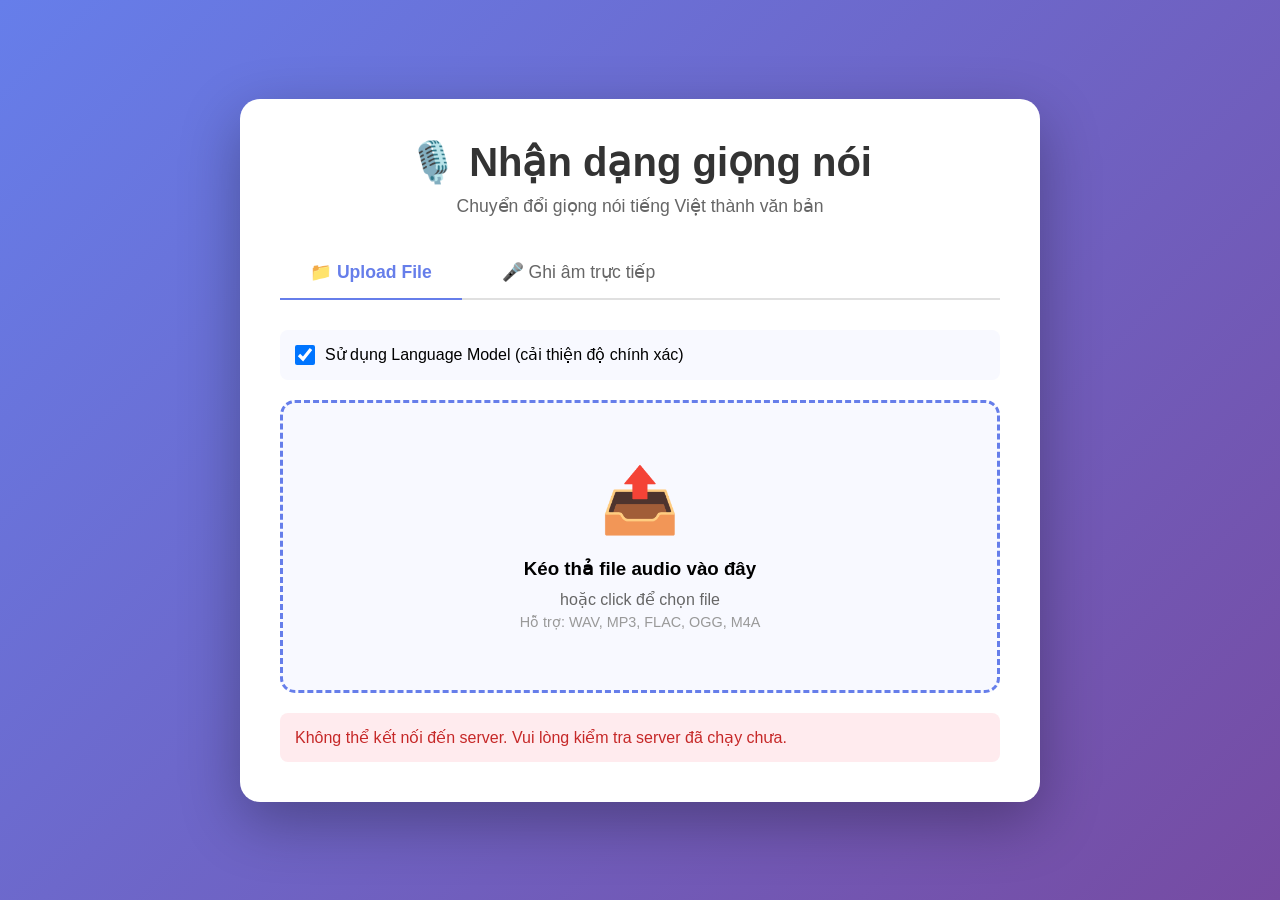
<file: static/index.html>
<!DOCTYPE html>
<html lang="vi">
<head>
    <meta charset="UTF-8">
    <meta name="viewport" content="width=device-width, initial-scale=1.0">
    <title>Vietnamese Speech Recognition</title>
    <style>
        * {
            margin: 0;
            padding: 0;
            box-sizing: border-box;
        }

        body {
            font-family: 'Segoe UI', Tahoma, Geneva, Verdana, sans-serif;
            background: linear-gradient(135deg, #667eea 0%, #764ba2 100%);
            min-height: 100vh;
            display: flex;
            justify-content: center;
            align-items: center;
            padding: 20px;
        }

        .container {
            background: white;
            border-radius: 20px;
            box-shadow: 0 20px 60px rgba(0, 0, 0, 0.3);
            max-width: 800px;
            width: 100%;
            padding: 40px;
        }

        h1 {
            color: #333;
            text-align: center;
            margin-bottom: 10px;
            font-size: 2.5em;
        }

        .subtitle {
            text-align: center;
            color: #666;
            margin-bottom: 30px;
            font-size: 1.1em;
        }

        .tabs {
            display: flex;
            gap: 10px;
            margin-bottom: 30px;
            border-bottom: 2px solid #e0e0e0;
        }

        .tab {
            padding: 15px 30px;
            background: none;
            border: none;
            cursor: pointer;
            font-size: 1.1em;
            color: #666;
            transition: all 0.3s;
            position: relative;
        }

        .tab.active {
            color: #667eea;
            font-weight: bold;
        }

        .tab.active::after {
            content: '';
            position: absolute;
            bottom: -2px;
            left: 0;
            right: 0;
            height: 2px;
            background: #667eea;
        }

        .tab-content {
            display: none;
        }

        .tab-content.active {
            display: block;
        }

        .upload-area {
            border: 3px dashed #667eea;
            border-radius: 15px;
            padding: 60px 20px;
            text-align: center;
            cursor: pointer;
            transition: all 0.3s;
            background: #f8f9ff;
        }

        .upload-area:hover {
            background: #f0f2ff;
            border-color: #764ba2;
        }

        .upload-area.dragover {
            background: #e8ebff;
            border-color: #764ba2;
        }

        .upload-icon {
            font-size: 4em;
            color: #667eea;
            margin-bottom: 20px;
        }

        .record-button {
            width: 150px;
            height: 150px;
            border-radius: 50%;
            background: linear-gradient(135deg, #667eea 0%, #764ba2 100%);
            border: none;
            color: white;
            font-size: 1.2em;
            cursor: pointer;
            margin: 30px auto;
            display: block;
            transition: all 0.3s;
            box-shadow: 0 5px 15px rgba(102, 126, 234, 0.4);
        }

        .record-button:hover {
            transform: scale(1.05);
            box-shadow: 0 8px 25px rgba(102, 126, 234, 0.6);
        }

        .record-button.recording {
            background: linear-gradient(135deg, #f093fb 0%, #f5576c 100%);
            animation: pulse 1.5s infinite;
        }

        @keyframes pulse {
            0%, 100% { transform: scale(1); }
            50% { transform: scale(1.1); }
        }

        .result-container {
            margin-top: 30px;
            padding: 20px;
            background: #f8f9ff;
            border-radius: 10px;
            display: none;
        }

        .result-container.show {
            display: block;
        }

        .result-text {
            font-size: 1.3em;
            color: #333;
            line-height: 1.6;
            padding: 20px;
            background: white;
            border-radius: 8px;
            border-left: 4px solid #667eea;
            margin-bottom: 15px;
        }

        .result-info {
            display: flex;
            gap: 20px;
            font-size: 0.9em;
            color: #666;
            flex-wrap: wrap;
        }

        .info-item {
            display: flex;
            align-items: center;
            gap: 5px;
        }

        .loading {
            text-align: center;
            padding: 40px;
            display: none;
        }

        .loading.show {
            display: block;
        }

        .spinner {
            border: 4px solid #f3f3f3;
            border-top: 4px solid #667eea;
            border-radius: 50%;
            width: 50px;
            height: 50px;
            animation: spin 1s linear infinite;
            margin: 0 auto 20px;
        }

        @keyframes spin {
            0% { transform: rotate(0deg); }
            100% { transform: rotate(360deg); }
        }

        .error-message {
            background: #ffebee;
            color: #c62828;
            padding: 15px;
            border-radius: 8px;
            margin-top: 20px;
            display: none;
        }

        .error-message.show {
            display: block;
        }

        .options {
            margin: 20px 0;
            padding: 15px;
            background: #f8f9ff;
            border-radius: 8px;
        }

        .checkbox-label {
            display: flex;
            align-items: center;
            gap: 10px;
            cursor: pointer;
            font-size: 1em;
        }

        input[type="checkbox"] {
            width: 20px;
            height: 20px;
            cursor: pointer;
        }

        .status-indicator {
            display: inline-block;
            width: 10px;
            height: 10px;
            border-radius: 50%;
            margin-right: 5px;
        }

        .status-indicator.online {
            background: #4caf50;
        }

        .status-indicator.offline {
            background: #f44336;
        }
    </style>
</head>
<body>
    <div class="container">
        <h1>🎙️ Nhận dạng giọng nói</h1>
        <p class="subtitle">Chuyển đổi giọng nói tiếng Việt thành văn bản</p>

        <div class="tabs">
            <button class="tab active" onclick="switchTab('upload')">📁 Upload File</button>
            <button class="tab" onclick="switchTab('record')">🎤 Ghi âm trực tiếp</button>
        </div>

        <div class="options">
            <label class="checkbox-label">
                <input type="checkbox" id="useLM" checked>
                <span>Sử dụng Language Model (cải thiện độ chính xác)</span>
            </label>
        </div>

        <!-- Upload Tab -->
        <div id="upload-tab" class="tab-content active">
            <div class="upload-area" id="uploadArea">
                <div class="upload-icon">📤</div>
                <h3>Kéo thả file audio vào đây</h3>
                <p style="margin-top: 10px; color: #666;">hoặc click để chọn file</p>
                <p style="margin-top: 5px; font-size: 0.9em; color: #999;">
                    Hỗ trợ: WAV, MP3, FLAC, OGG, M4A
                </p>
                <input type="file" id="fileInput" accept="audio/*" style="display: none;">
            </div>
        </div>

        <!-- Record Tab -->
        <div id="record-tab" class="tab-content">
            <button class="record-button" id="recordButton">
                <span id="recordIcon">🎤</span><br>
                <span id="recordText">Bắt đầu ghi âm</span>
            </button>
            <p style="text-align: center; color: #666;">Click để bắt đầu/dừng ghi âm</p>
        </div>

        <!-- Loading -->
        <div class="loading" id="loading">
            <div class="spinner"></div>
            <p>Đang xử lý âm thanh...</p>
        </div>

        <!-- Error Message -->
        <div class="error-message" id="errorMessage"></div>

        <!-- Results -->
        <div class="result-container" id="results">
            <h3 style="margin-bottom: 15px; color: #667eea;">📝 Kết quả:</h3>
            <div class="result-text" id="resultText"></div>
            <div class="result-info">
                <div class="info-item">
                    <span>⏱️ Thời gian xử lý:</span>
                    <span id="processingTime">-</span>
                </div>
                <div class="info-item">
                    <span>🎵 Độ dài audio:</span>
                    <span id="audioDuration">-</span>
                </div>
                <div class="info-item">
                    <span>🧠 Language Model:</span>
                    <span id="lmStatus">-</span>
                </div>
            </div>
        </div>
    </div>

    <script>
        let mediaRecorder;
        let audioChunks = [];
        let isRecording = false;

        // API base URL
        const API_URL = 'http://localhost:8000';

        // Tab switching
        function switchTab(tab) {
            document.querySelectorAll('.tab').forEach(t => t.classList.remove('active'));
            document.querySelectorAll('.tab-content').forEach(c => c.classList.remove('active'));
            
            event.target.classList.add('active');
            document.getElementById(`${tab}-tab`).classList.add('active');
        }

        // Upload Area
        const uploadArea = document.getElementById('uploadArea');
        const fileInput = document.getElementById('fileInput');

        uploadArea.addEventListener('click', () => fileInput.click());

        uploadArea.addEventListener('dragover', (e) => {
            e.preventDefault();
            uploadArea.classList.add('dragover');
        });

        uploadArea.addEventListener('dragleave', () => {
            uploadArea.classList.remove('dragover');
        });

        uploadArea.addEventListener('drop', (e) => {
            e.preventDefault();
            uploadArea.classList.remove('dragover');
            const file = e.dataTransfer.files[0];
            if (file) handleFile(file);
        });

        fileInput.addEventListener('change', (e) => {
            const file = e.target.files[0];
            if (file) handleFile(file);
        });

        // Recording
        const recordButton = document.getElementById('recordButton');
        const recordIcon = document.getElementById('recordIcon');
        const recordText = document.getElementById('recordText');

        recordButton.addEventListener('click', toggleRecording);

        async function toggleRecording() {
            if (!isRecording) {
                try {
                    const stream = await navigator.mediaDevices.getUserMedia({ audio: true });
                    mediaRecorder = new MediaRecorder(stream);
                    
                    mediaRecorder.ondataavailable = (e) => {
                        audioChunks.push(e.data);
                    };
                    
                    mediaRecorder.onstop = async () => {
                        const audioBlob = new Blob(audioChunks, { type: 'audio/wav' });
                        audioChunks = [];
                        await transcribeAudio(audioBlob, 'recording.wav');
                        
                        // Stop all tracks
                        stream.getTracks().forEach(track => track.stop());
                    };
                    
                    mediaRecorder.start();
                    isRecording = true;
                    recordButton.classList.add('recording');
                    recordIcon.textContent = '⏹️';
                    recordText.textContent = 'Dừng ghi âm';
                    
                } catch (err) {
                    showError('Không thể truy cập microphone: ' + err.message);
                }
            } else {
                mediaRecorder.stop();
                isRecording = false;
                recordButton.classList.remove('recording');
                recordIcon.textContent = '🎤';
                recordText.textContent = 'Bắt đầu ghi âm';
            }
        }

        // Handle file upload
        async function handleFile(file) {
            if (!file.type.startsWith('audio/')) {
                showError('Vui lòng chọn file audio hợp lệ');
                return;
            }
            await transcribeAudio(file, file.name);
        }

        // Transcribe audio
        async function transcribeAudio(audioData, filename) {
            hideError();
            hideResults();
            showLoading();

            const formData = new FormData();
            formData.append('file', audioData, filename);
            
            const useLM = document.getElementById('useLM').checked;

            try {
                const response = await fetch(`${API_URL}/transcribe?use_lm=${useLM}`, {
                    method: 'POST',
                    body: formData
                });

                if (!response.ok) {
                    throw new Error(`Server error: ${response.status}`);
                }

                const result = await response.json();
                displayResults(result);
                
            } catch (error) {
                showError('Lỗi khi xử lý audio: ' + error.message);
            } finally {
                hideLoading();
            }
        }

        // Display results
        function displayResults(result) {
            document.getElementById('resultText').textContent = result.text || 'Không nhận dạng được văn bản';
            document.getElementById('processingTime').textContent = result.processing_time.toFixed(2) + 's';
            document.getElementById('audioDuration').textContent = result.audio_duration 
                ? result.audio_duration.toFixed(2) + 's' 
                : '-';
            document.getElementById('lmStatus').textContent = result.language_model_used ? '✅ Có' : '❌ Không';
            
            showResults();
        }

        // UI helpers
        function showLoading() {
            document.getElementById('loading').classList.add('show');
        }

        function hideLoading() {
            document.getElementById('loading').classList.remove('show');
        }

        function showResults() {
            document.getElementById('results').classList.add('show');
        }

        function hideResults() {
            document.getElementById('results').classList.remove('show');
        }

        function showError(message) {
            const errorEl = document.getElementById('errorMessage');
            errorEl.textContent = message;
            errorEl.classList.add('show');
        }

        function hideError() {
            document.getElementById('errorMessage').classList.remove('show');
        }

        // Check API health on load
        async function checkAPI() {
            try {
                const response = await fetch(`${API_URL}/health`);
                const data = await response.json();
                console.log('API Status:', data);
            } catch (error) {
                showError('Không thể kết nối đến server. Vui lòng kiểm tra server đã chạy chưa.');
            }
        }

        // Initialize
        checkAPI();
    </script>
</body>
</html>
</file>
